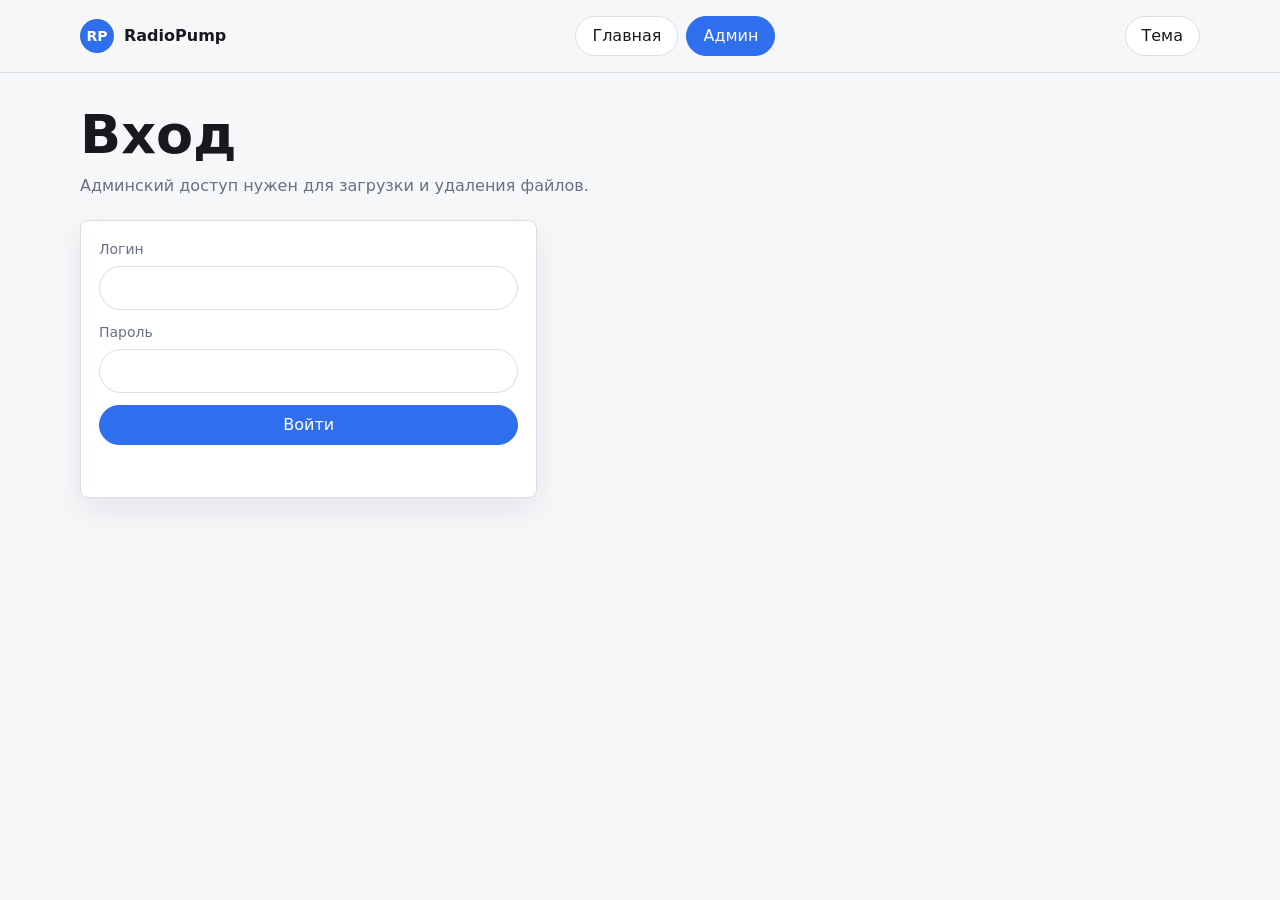
<file: web/admin-login.html>
<!doctype html>
<html lang="ru">
  <head>
    <meta charset="utf-8" />
    <meta name="viewport" content="width=device-width, initial-scale=1" />
    <title>Вход · RadioPump</title>
    <link rel="stylesheet" href="styles.css" />
  </head>
  <body data-page="login">
    <header class="topbar">
      <div class="shell topbar__inner">
        <a class="brand" href="index.html"><span class="brand__mark">RP</span><span>RadioPump</span></a>
        <nav class="nav" aria-label="Навигация">
          <a href="index.html">Главная</a>
          <a href="admin-login.html">Админ</a>
        </nav>
        <button class="pill" type="button" data-theme-toggle>Тема</button>
      </div>
    </header>

    <main class="shell page">
      <section class="page-head">
        <div>
          <h1>Вход</h1>
          <p>Админский доступ нужен для загрузки и удаления файлов.</p>
        </div>
      </section>

      <section class="grid">
        <div class="panel span-5">
          <div class="panel__body">
            <form class="form" data-login-form>
              <div class="field">
                <label for="name">Логин</label>
                <input id="name" name="name" autocomplete="username" required />
              </div>
              <div class="field">
                <label for="password">Пароль</label>
                <input id="password" name="password" type="password" autocomplete="current-password" required />
              </div>
              <button class="button button--primary" type="submit">Войти</button>
              <div class="status" data-login-status></div>
            </form>
          </div>
        </div>
      </section>
    </main>

    <script src="config.js"></script>
    <script src="app.js"></script>
  </body>
</html>
</file>
<file: web/styles.css>
:root {
  color-scheme: light;
  --bg: #f6f7f9;
  --panel: #ffffff;
  --panel-2: #eef1f5;
  --text: #17191d;
  --muted: #667085;
  --border: #d8dde6;
  --accent: #2f6fed;
  --accent-soft: #e8f0ff;
  --danger: #c93333;
  --danger-soft: #ffecec;
  --shadow: 0 12px 30px rgba(25, 31, 43, 0.08);
}

[data-theme="dark"] {
  color-scheme: dark;
  --bg: #121417;
  --panel: #1a1d21;
  --panel-2: #22262b;
  --text: #f1f3f5;
  --muted: #a5adba;
  --border: #303640;
  --accent: #79a7ff;
  --accent-soft: #1d2b45;
  --danger: #ff7b7b;
  --danger-soft: #3a2222;
  --shadow: 0 12px 30px rgba(0, 0, 0, 0.28);
}

* {
  box-sizing: border-box;
}

html {
  min-height: 100%;
}

body {
  min-height: 100%;
  margin: 0;
  background: var(--bg);
  color: var(--text);
  font-family: Inter, ui-sans-serif, system-ui, -apple-system, BlinkMacSystemFont, "Segoe UI", sans-serif;
  line-height: 1.5;
}

a {
  color: inherit;
  text-decoration: none;
}

button,
input,
select {
  font: inherit;
}

.shell {
  width: min(1120px, calc(100% - 32px));
  margin: 0 auto;
}

.topbar {
  position: sticky;
  top: 0;
  z-index: 10;
  border-bottom: 1px solid var(--border);
  background: color-mix(in srgb, var(--bg) 92%, transparent);
  backdrop-filter: blur(16px);
}

.topbar__inner {
  display: flex;
  align-items: center;
  justify-content: space-between;
  gap: 18px;
  min-height: 72px;
}

.brand {
  display: inline-flex;
  align-items: center;
  gap: 10px;
  font-weight: 750;
}

.brand__mark {
  display: inline-grid;
  place-items: center;
  width: 34px;
  height: 34px;
  border-radius: 999px;
  background: var(--accent);
  color: white;
  font-size: 14px;
}

.nav {
  display: flex;
  align-items: center;
  justify-content: center;
  flex-wrap: wrap;
  gap: 8px;
}

.nav a,
.pill,
.button {
  display: inline-flex;
  align-items: center;
  justify-content: center;
  gap: 8px;
  min-height: 40px;
  padding: 0 16px;
  border: 1px solid var(--border);
  border-radius: 999px;
  background: var(--panel);
  color: var(--text);
  cursor: pointer;
  transition: border-color 160ms ease, background 160ms ease, color 160ms ease, transform 160ms ease;
}

.nav a:hover,
.pill:hover,
.button:hover {
  border-color: var(--accent);
  background: var(--accent-soft);
  transform: translateY(-1px);
}

.nav a.is-active {
  border-color: var(--accent);
  background: var(--accent);
  color: white;
}

.button--primary {
  border-color: var(--accent);
  background: var(--accent);
  color: white;
}

.button--danger {
  border-color: var(--danger);
  background: var(--danger-soft);
  color: var(--danger);
}

.button:disabled {
  cursor: not-allowed;
  opacity: 0.55;
  transform: none;
}

.page {
  padding: 34px 0 88px;
}

.page-head {
  display: flex;
  align-items: flex-end;
  justify-content: space-between;
  gap: 20px;
  margin-bottom: 22px;
}

.page-head h1 {
  margin: 0;
  font-size: clamp(30px, 5vw, 54px);
  line-height: 1.05;
  letter-spacing: 0;
}

.page-head p {
  max-width: 650px;
  margin: 10px 0 0;
  color: var(--muted);
}

.grid {
  display: grid;
  grid-template-columns: repeat(12, 1fr);
  gap: 16px;
}

.panel {
  border: 1px solid var(--border);
  border-radius: 8px;
  background: var(--panel);
  box-shadow: var(--shadow);
}

.panel__body {
  padding: 18px;
}

.span-4 {
  grid-column: span 4;
}

.span-5 {
  grid-column: span 5;
}

.span-7 {
  grid-column: span 7;
}

.span-8 {
  grid-column: span 8;
}

.span-12 {
  grid-column: span 12;
}

.muted {
  color: var(--muted);
}

.stack {
  display: grid;
  gap: 14px;
}

.track-list {
  display: grid;
  gap: 10px;
}

.track-row {
  display: grid;
  grid-template-columns: minmax(0, 1fr) auto;
  align-items: center;
  gap: 12px;
  padding: 12px;
  border: 1px solid var(--border);
  border-radius: 8px;
  background: var(--panel-2);
}

.track-title {
  min-width: 0;
  font-weight: 700;
  overflow-wrap: anywhere;
}

.track-meta {
  margin-top: 3px;
  color: var(--muted);
  font-size: 14px;
}

.player {
  display: grid;
  gap: 14px;
}

.player audio {
  width: 100%;
}

.now-playing {
  display: flex;
  align-items: center;
  justify-content: space-between;
  gap: 12px;
  min-height: 56px;
  padding: 14px;
  border-radius: 8px;
  background: var(--panel-2);
}

.wave-card {
  min-height: 170px;
}

.form {
  display: grid;
  gap: 12px;
}

.field {
  display: grid;
  gap: 6px;
}

.field label {
  color: var(--muted);
  font-size: 14px;
}

.field input {
  width: 100%;
  min-height: 44px;
  padding: 0 14px;
  border: 1px solid var(--border);
  border-radius: 999px;
  background: var(--panel);
  color: var(--text);
  outline: none;
}

.field input:focus {
  border-color: var(--accent);
  box-shadow: 0 0 0 3px color-mix(in srgb, var(--accent) 20%, transparent);
}

.file-input {
  padding: 12px 14px !important;
  border-radius: 8px !important;
}

.table {
  width: 100%;
  border-collapse: collapse;
}

.table th,
.table td {
  padding: 12px;
  border-bottom: 1px solid var(--border);
  text-align: left;
  vertical-align: middle;
}

.table th {
  color: var(--muted);
  font-size: 13px;
  font-weight: 650;
}

.table td:last-child {
  text-align: right;
}

.status {
  min-height: 22px;
  color: var(--muted);
  font-size: 14px;
}

.metadata-cover {
  display: block;
  width: min(100%, 240px);
  aspect-ratio: 1;
  object-fit: cover;
  border: 1px solid var(--border);
  border-radius: 14px;
  background: var(--surface-soft);
}

.metadata-cover[hidden] {
  display: none;
}

.metadata-details {
  display: grid;
  grid-template-columns: max-content minmax(0, 1fr);
  gap: 6px 14px;
  margin: 12px 0;
  font-size: 14px;
}

.metadata-details dt {
  color: var(--muted);
}

.metadata-details dd {
  min-width: 0;
  margin: 0;
  overflow-wrap: anywhere;
}

/* Элементы справочника тегов остаются компактными и переносятся на узких экранах. */
.tag-fieldset {
  min-width: 0;
  margin: 0;
  padding: 12px;
  border: 1px solid var(--border);
  border-radius: 12px;
}

.tag-fieldset legend {
  padding: 0 6px;
  color: var(--muted);
  font-size: 14px;
}

.tag-options,
.tag-manager {
  display: flex;
  flex-wrap: wrap;
  gap: 8px;
}

.tag-option,
.tag-editor {
  display: inline-flex;
  align-items: center;
  gap: 7px;
  min-height: 36px;
  padding: 6px 10px;
  border: 1px solid var(--border);
  border-radius: 999px;
  background: var(--panel-2);
}

.tag-option input {
  width: auto;
  min-height: auto;
  margin: 0;
}

.tag-editor input {
  width: 150px;
  border: 0;
  background: transparent;
  color: var(--text);
  outline: none;
}

.tag-create {
  display: flex;
  gap: 10px;
  align-items: end;
}

.tag-create .field {
  flex: 1;
}

.tag-list {
  display: flex;
  flex-wrap: wrap;
  gap: 6px;
}

.tag-chip {
  padding: 3px 8px;
  border-radius: 999px;
  background: var(--panel-2);
  font-size: 12px;
}

.edit-dialog {
  width: min(560px, calc(100% - 24px));
  padding: 20px;
  border: 1px solid var(--border);
  border-radius: 16px;
  background: var(--panel);
  color: var(--text);
}

.edit-dialog::backdrop {
  background: rgb(0 0 0 / 55%);
}

.dialog-actions {
  display: flex;
  justify-content: flex-end;
  gap: 8px;
}

.footer-player {
  position: fixed;
  right: 16px;
  bottom: 16px;
  left: 16px;
  z-index: 9;
  width: min(760px, calc(100% - 32px));
  margin: 0 auto;
}

.footer-player .panel__body {
  display: grid;
  grid-template-columns: minmax(0, 1fr) minmax(220px, 360px);
  gap: 14px;
  align-items: center;
}

@media (max-width: 860px) {
  .topbar__inner,
  .page-head {
    align-items: flex-start;
    flex-direction: column;
  }

  .span-4,
  .span-5,
  .span-7,
  .span-8 {
    grid-column: span 12;
  }

  .footer-player .panel__body {
    grid-template-columns: 1fr;
  }
}

@media (max-width: 560px) {
  .shell {
    width: min(100% - 20px, 1120px);
  }

  .nav {
    justify-content: flex-start;
  }

  .track-row {
    grid-template-columns: 1fr;
  }

  .table {
    display: block;
    overflow-x: auto;
    white-space: nowrap;
  }

  .tag-create {
    align-items: stretch;
    flex-direction: column;
  }
}
</file>
